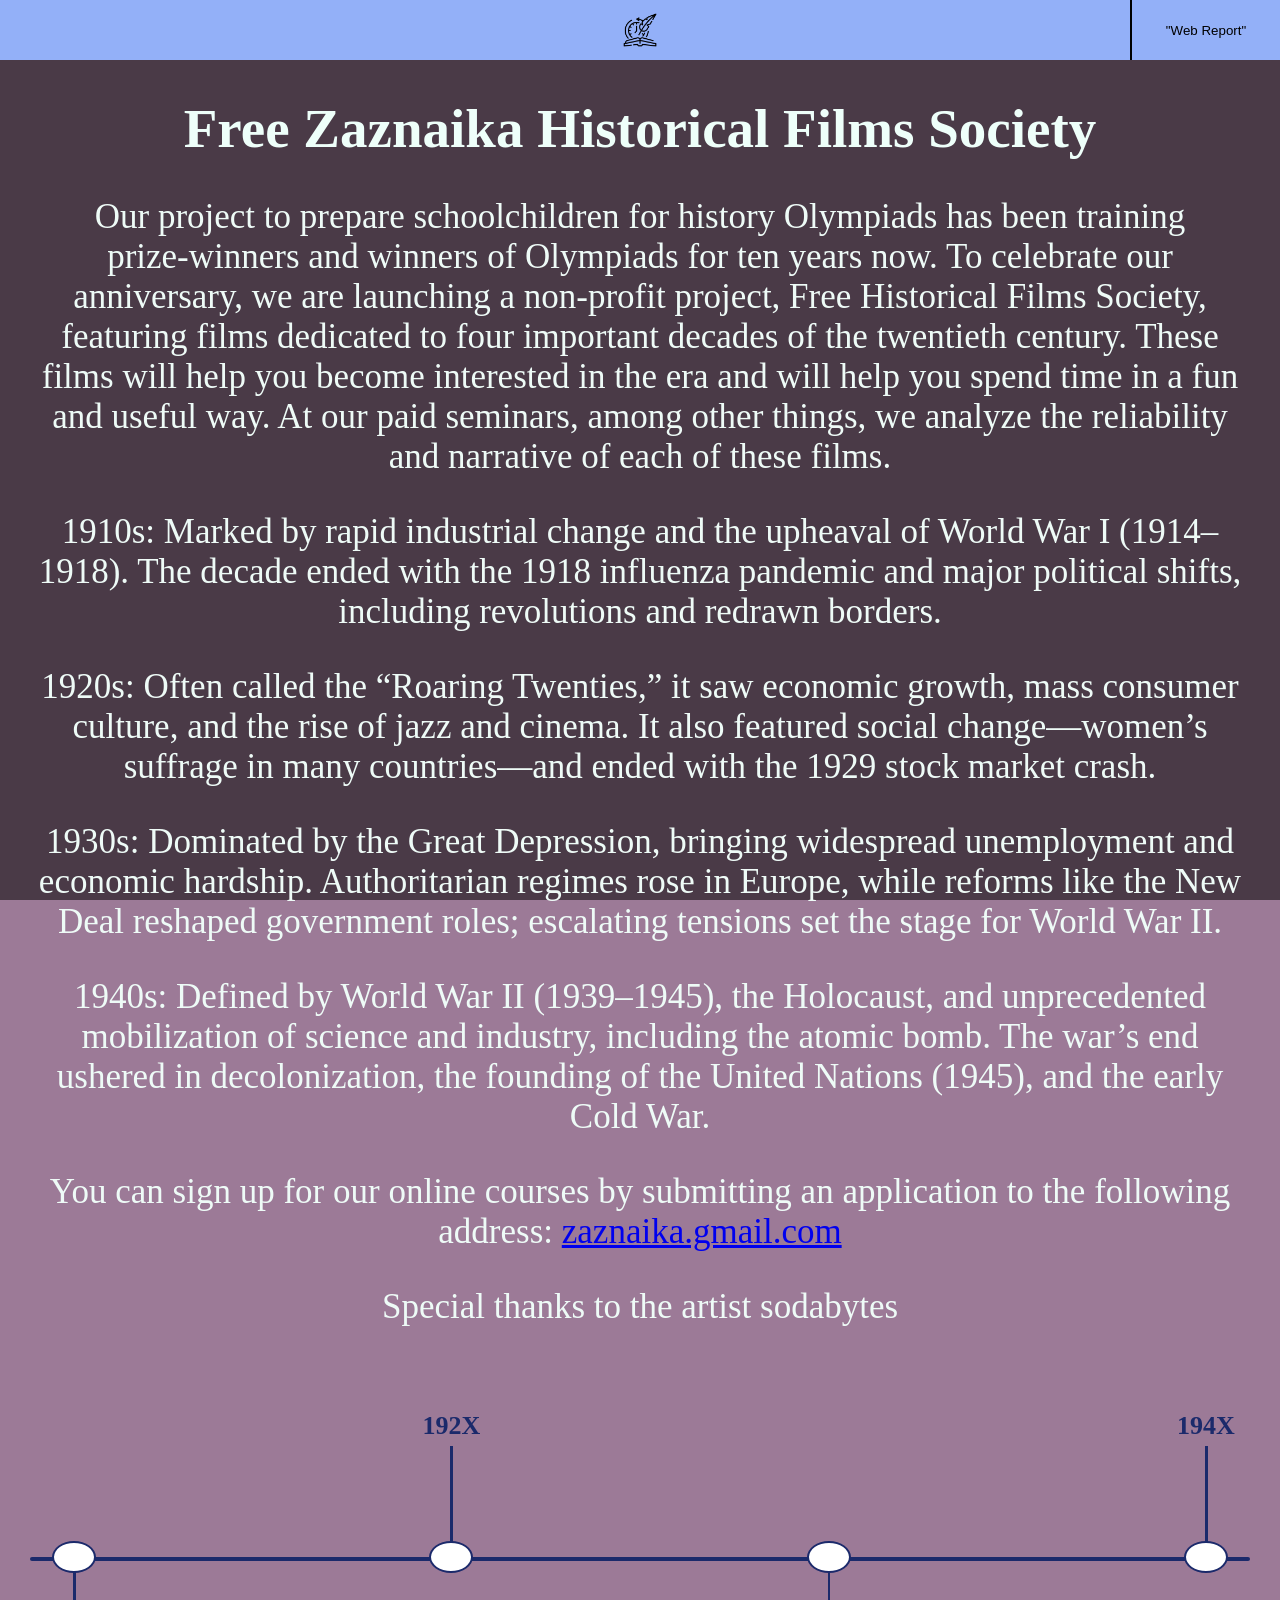
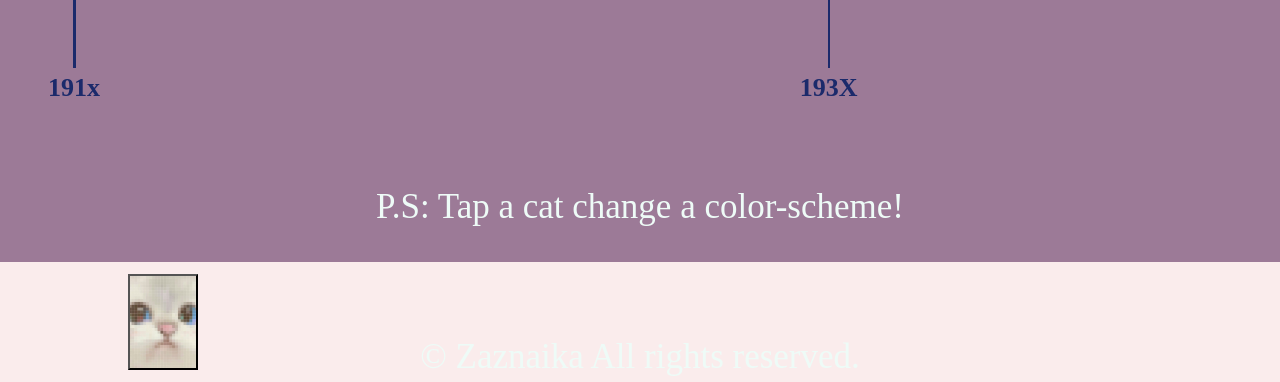
<file: index.html>
<!DOCTYPE html>
<html lang="en">

    <head>
      <script src="script.js" defer></script>
      <link rel="stylesheet" href="styles.css">
      <meta name="description" content="History Films">
      <meta name="keywords" content="">
      <link rel="icon" href="imageandvideo/time.png" type="image/png" sizes = 32x32>
      <title>FZHFS</title>


    </head>
  <body>
    <div class = "wrap">
      <img src="imageandvideo/time.png" alt="Logo">
      <button type = "button">"Web Report" </button>
    </div>
    <h1> Free Zaznaika Historical Films Society</h1>
    <p> Our project to prepare schoolchildren for history Olympiads has been training prize‑winners and winners of Olympiads for ten years now.
 To celebrate our anniversary, we are launching a non‑profit project, Free Historical Films Society, featuring films dedicated to four important decades of the twentieth century. These films will help you become interested in the era and will help you spend time in a fun and useful way. At our paid seminars, among other things, we analyze the reliability and narrative of each of these films.
    </p>
    <p>
      1910s: Marked by rapid industrial change and the upheaval of World War I (1914–1918). The decade ended with the 1918 influenza pandemic and major political shifts, including revolutions and redrawn borders.
    </p>
    <p>
      1920s: Often called the “Roaring Twenties,” it saw economic growth, mass consumer culture, and the rise of jazz and cinema. It also featured social change—women’s suffrage in many countries—and ended with the 1929 stock market crash.
    </p>
    <p>
      1930s: Dominated by the Great Depression, bringing widespread unemployment and economic hardship. Authoritarian regimes rose in Europe, while reforms like the New Deal reshaped government roles; escalating tensions set the stage for World War II.
    </p>
    <p>
      1940s: Defined by World War II (1939–1945), the Holocaust, and unprecedented mobilization of science and industry, including the atomic bomb. The war’s end ushered in decolonization, the founding of the United Nations (1945), and the early Cold War.
    </p>
    <p>
      You can sign up for our online courses by submitting an application to the following address: <a href = "https://www.youtube.com/watch?v=dQw4w9WgXcQ"> zaznaika.gmail.com</a> 
    </p>
    <p>
      Special thanks to the artist sodabytes
    </p>
    
   <video 
    class="video-bg" 
    autoplay muted loop playsinline
    preload="auto">
    <source src="imageandvideo/c.mp4" type="video/mp4">
  </video>

   <div class="overlay"></div>
    <div class = "timeline-wrapper">
      <div class = "timeline">  
        <div class = "line"> </div>
          <div class = "item">
            <a class = "dot" href = "revolution.html"></a>  
            <span class = "stem down"></span>
            <span class = "year down">191x</span>
          </div>
          <div class = "item">
            <a class = "dot" href = "roaring.html"></a>  
            <span class = "stem up"></span>
            <span class = "year up">192X</span>
          </div>
          <div class = "item">
            <a class = "dot" href = "dark.html"></a>  
            <span class = "stem down"></span>
            <span class = "year down">193X</span>
          </div>
          <div class = "item">
            <a class = "dot" href = "war.html"></a>  
            <span class = "stem up"></span>
            <span class = "year up">194X</span>
          </div>
      </div>
    </div>
    <p>
       P.S: Tap a cat change a color-scheme!
    </p>
    <div class = "wrapper">
        <button class = "fotter_button">
        </button>
        <footer class = "footer_text">
           <p>© Zaznaika All rights reserved.</p>
       </footer>
    </div>
    
  </body>
</file>
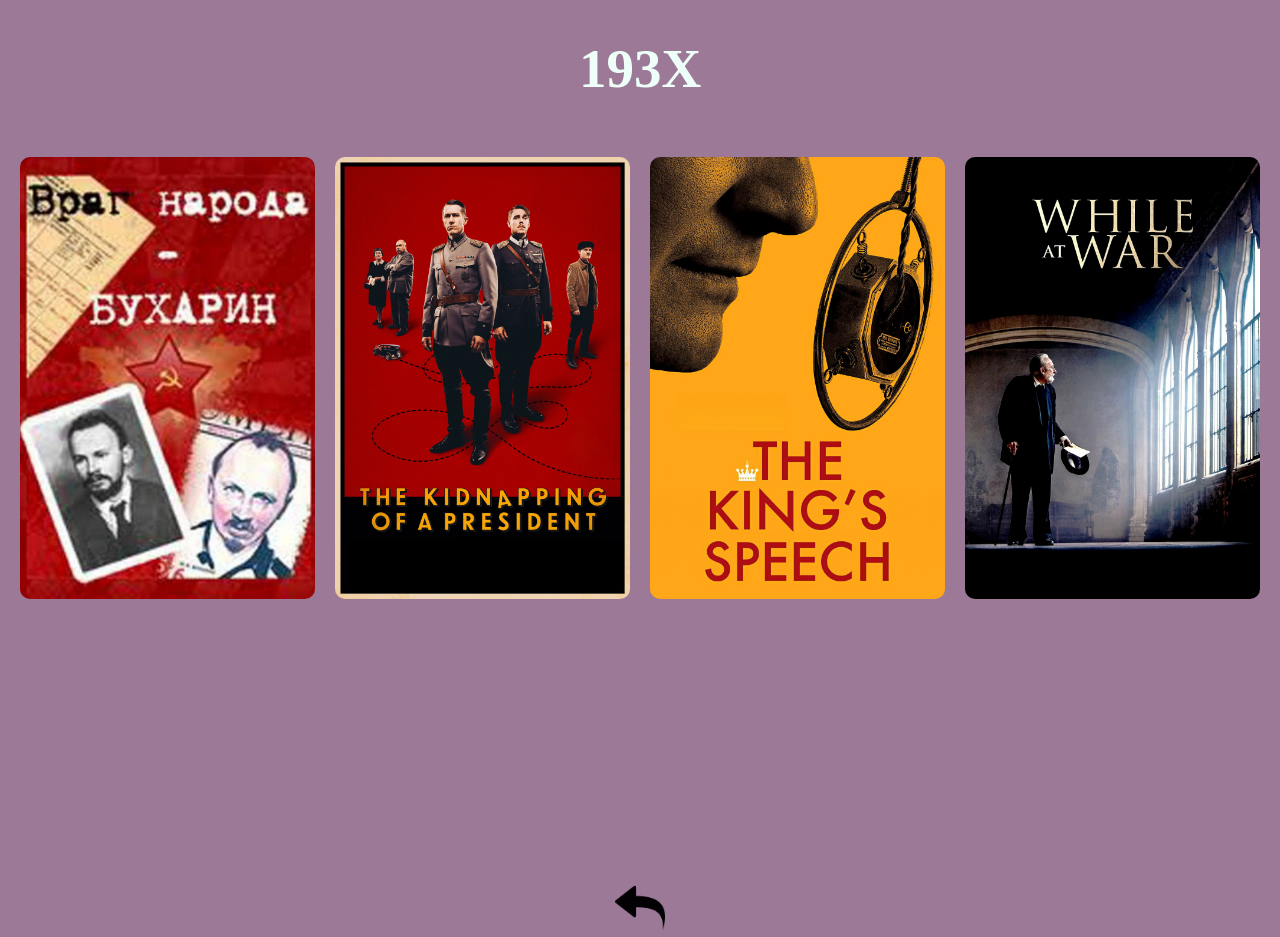
<file: dark.html>
<!DOCTYPE html>
<html lang="en">
    <head>
       <script src =  "script.js"></script> 
       <script src="1917.js" defer></script>
       <link rel="stylesheet" href="styles.css" />
       <link rel="stylesheet" href="popup.css" />
        <meta name="description" content="все плохо">
        <meta name="keywords" content=" ">
        <link rel="icon" href="imageandvideo/time.png" type="image/png" sizes = 32x32>
        <title>193S</title>

    <body>
    <h1> 193X</h1>
    <audio src="lou.mp3" autoplay loop></audio>
    <div class="picturegrid">
        <img src="imageandvideo/100.jpg" alt="Image 1" class = "open_popup" data-popup = "popup-1">
        <img src="imageandvideo/200.jpg" alt="Image 2" class = "open_popup" data-popup = "popup-2">
        <img src="imageandvideo/300.jpg" alt="Image 3" class = "open_popup"  data-popup = "popup-3">   
        <img src="imageandvideo/400.jpg" alt="Image 4" class = "open_popup" data-popup = "popup-4">
    </div>
    <a href = "index.html" class = "wrapper_row">  
        <img src="imageandvideo/1453.png" alt="Image 1">
    </a>
    <div class = "popup" id = popup-1>
        <div class = "popup_container">
            <div class = "popup_body">
                <h3>
                   Bukharin: Enemy of the People
                </h3>
                <h4>
                    Year: 1991 <br>
                    Director: Leonid Maryagin <br>
                    Country: USSR <br>
                    About: The third Moscow process <br>
                    Poster: MosFilm <br>
                    Where to watch: <a href="https://www.youtube.com/watch?v=3etV1Wr_qzo&t=4319s"> Youtube </a>
                <h4>
                <img src="imageandvideo/100.jpg">
                <div class = "popup_close">
                    &#10006
                </div>

            </div>
        </div>
    </div>
    <div class = "popup" id = popup-2>
        <div class = "popup_container">
            <div class = "popup_body">
                <h3>
                    The Kidnapping of a President
                </h3>
                <h4>
                    Year: 2026 <br>
                    Director: Samuli Valkama <br>
                    Country: Finland <br>
                    About: The 1930 kidnapping of Finnish president Ståhlberg <br>
                    Poster: Amazon Images <br>
                    Where to watch: Finnish cinemas
                <h4>
                <img src="imageandvideo/200.jpg">
                <div class = "popup_close">
                    &#10006
                </div>


            </div>
        </div>
    </div>
    <div class = "popup" id = popup-3>
        <div class = "popup_container">
            <div class = "popup_body">
                <h3>
                    The King’s Speech
                </h3>
                <h4>
                    Year: 2010  <br>
                    Director: Tom Hooper <br>
                    Country: UK <br>
                    About: The deliverance of King George VI of Great Britain from stuttering with the help of speech therapist Lionel Logue.  <br>
                    Poster: IMP Awards <br>
                    Where to watch: <a href="https://tv.apple.com/fi/movie/the-kings-speech/umc.cmc.2zai2umf3u707ehtouwgu2wye?playableId=tvs.sbd.9001%3A1217954398"> Apple TV </a>
                <h4>
                <img src="imageandvideo/300.jpg">
                <div class = "popup_close">
                    &#10006
                </div>


            </div>
        </div>
    </div>
     </div>
    <div class = "popup" id = popup-4>
        <div class = "popup_container">
            <div class = "popup_body">
                <h3>
                    While at War
                </h3>
                <h4>
                    Year: 2019 <br>
                    Director: Alejandro Amenábar <br>
                    Country: Spain <br>
                    About:  In the early days of the military rebellion that began the Spanish Civil War, writer Miguel de Unamuno supports the uprising in the hope that the prevailing political chaos will end.  <br>
                    Poster: Movistarplus <br>
                    Where to watch: <a href="https://www.amazon.com/gp/video/detail/amzn1.dv.gti.019a63c4-a074-42a6-8c2a-26cccfc6e8e8?tag=justusqxg9-20&token=ADE07EB7B9E7DB86DEEEF0D5D4FC5F0B5FB44D3F"> Amazon US </a>
                <h4>
                <img src="imageandvideo/400.jpg">
                <div class = "popup_close">
                    &#10006
                </div>

            </div>
        </div>
    </div>
     </div>
     </div>

    </body>
</file>
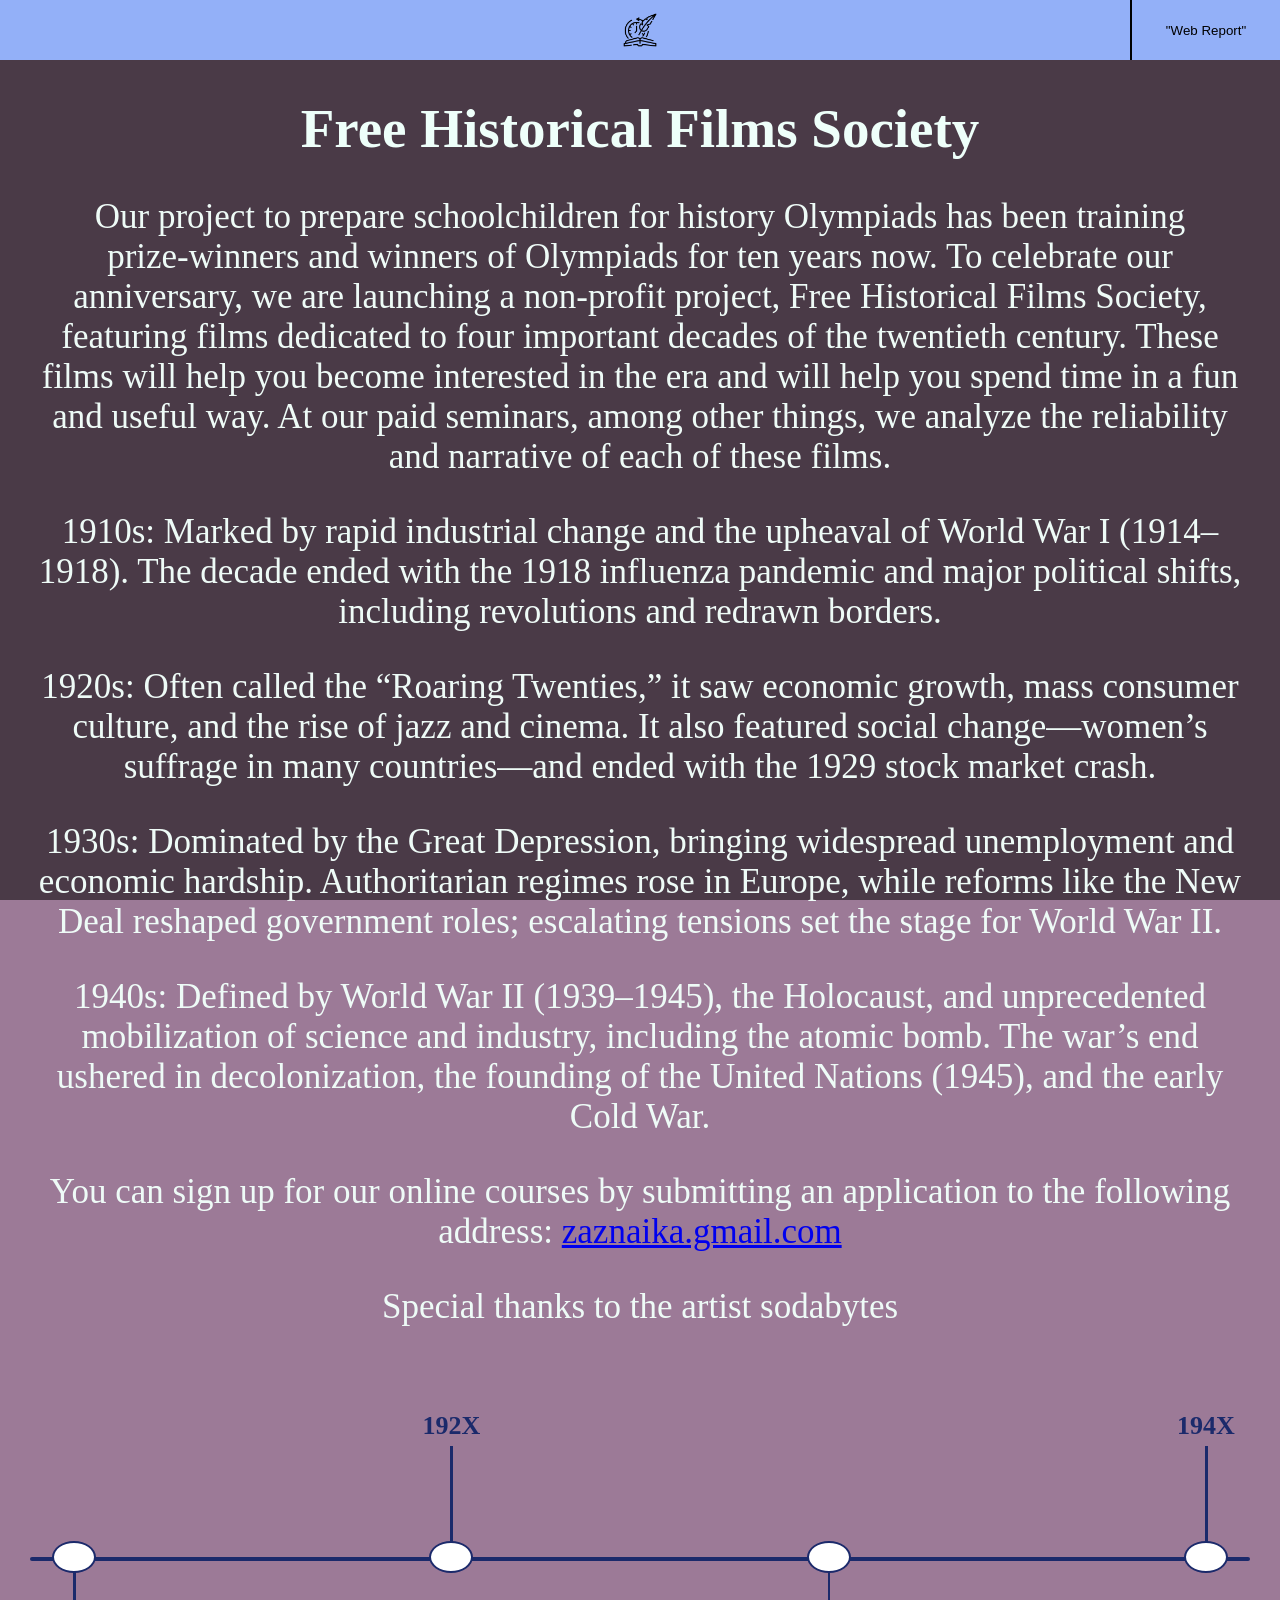
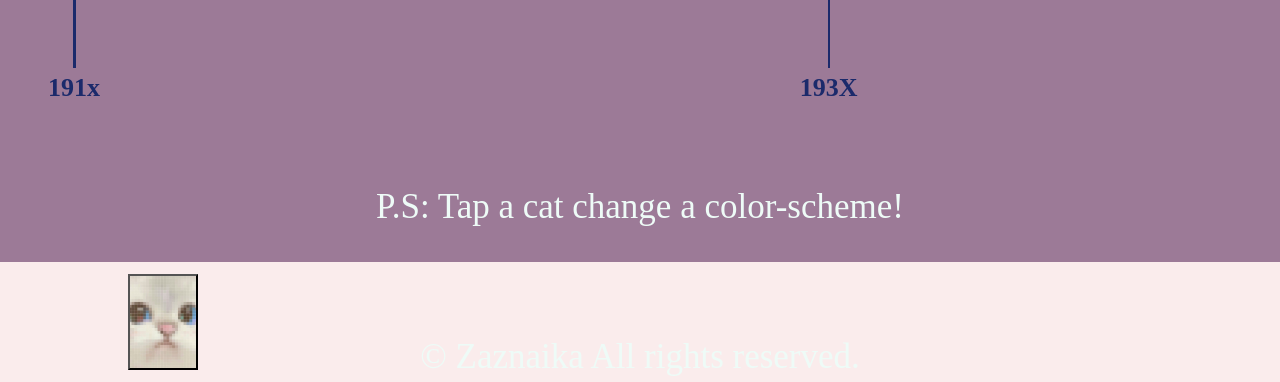
<file: main.html>
<!DOCTYPE html>
<html lang="en">

    <head>
      <script src="script.js" defer></script>
      <link rel="stylesheet" href="styles.css" />
      <meta name="description" content="убить себя">
      <meta name="keywords" content="карибский кризис, революция 1917 года, идите вы все нафиг">
      <link rel="icon" href="imageandvideo/time.png" type="image/png" sizes = 32x32>
      <title>Stupid website, man</title>


    </head>
  <body>
    <div class = "wrap">
      <img src="imageandvideo/time.png" alt="Logo">
      <button type = "button">"Web Report" </button>
    </div>
    <h1> Free Historical Films Society</h1>
    <p> Our project to prepare schoolchildren for history Olympiads has been training prize‑winners and winners of Olympiads for ten years now.
 To celebrate our anniversary, we are launching a non‑profit project, Free Historical Films Society, featuring films dedicated to four important decades of the twentieth century. These films will help you become interested in the era and will help you spend time in a fun and useful way. At our paid seminars, among other things, we analyze the reliability and narrative of each of these films.
    </p>
    <p>
      1910s: Marked by rapid industrial change and the upheaval of World War I (1914–1918). The decade ended with the 1918 influenza pandemic and major political shifts, including revolutions and redrawn borders.
    </p>
    <p>
      1920s: Often called the “Roaring Twenties,” it saw economic growth, mass consumer culture, and the rise of jazz and cinema. It also featured social change—women’s suffrage in many countries—and ended with the 1929 stock market crash.
    </p>
    <p>
      1930s: Dominated by the Great Depression, bringing widespread unemployment and economic hardship. Authoritarian regimes rose in Europe, while reforms like the New Deal reshaped government roles; escalating tensions set the stage for World War II.
    </p>
    <p>
      1940s: Defined by World War II (1939–1945), the Holocaust, and unprecedented mobilization of science and industry, including the atomic bomb. The war’s end ushered in decolonization, the founding of the United Nations (1945), and the early Cold War.
    </p>
    <p>
      You can sign up for our online courses by submitting an application to the following address: <a href = https://www.youtube.com/watch?v=dQw4w9WgXcQ> zaznaika.gmail.com</a> 
    </p>
    <p>
      Special thanks to the artist sodabytes
    </p>
    
   <video 
    class="video-bg" 
    autoplay muted loop playsinline
    preload="auto">
    <source src="imageandvideo/c.mp4" type="video/mp4">
  </video>

   <div class="overlay"></div>
    <div class = "timeline-wrapper">
      <div class = "timeline">  
        <div class = "line"> </div>
          <div class = "item">
            <a class = "dot" href = "revolution.html"></a>  
            <span class = "stem down"></span>
            <span class = "year down">191x</span>
          </div>
          <div class = "item">
            <a class = "dot" href = "roaring.html"></a>  
            <span class = "stem up"></span>
            <span class = "year up">192X</span>
          </div>
          <div class = "item">
            <a class = "dot" href = "dark.html"></a>  
            <span class = "stem down"></span>
            <span class = "year down">193X</span>
          </div>
          <div class = "item">
            <a class = "dot" href = "war.html"></a>  
            <span class = "stem up"></span>
            <span class = "year up">194X</span>
          </div>
      </div>
    </div>
    <p>
       P.S: Tap a cat change a color-scheme!
    </p>
    <div class = "wrapper">
        <button class = "fotter_button">
        </button>
        <footer class = "footer_text">
           <p>© Zaznaika All rights reserved.</p>
       </footer>
    </div>
    
  </body>
</file>
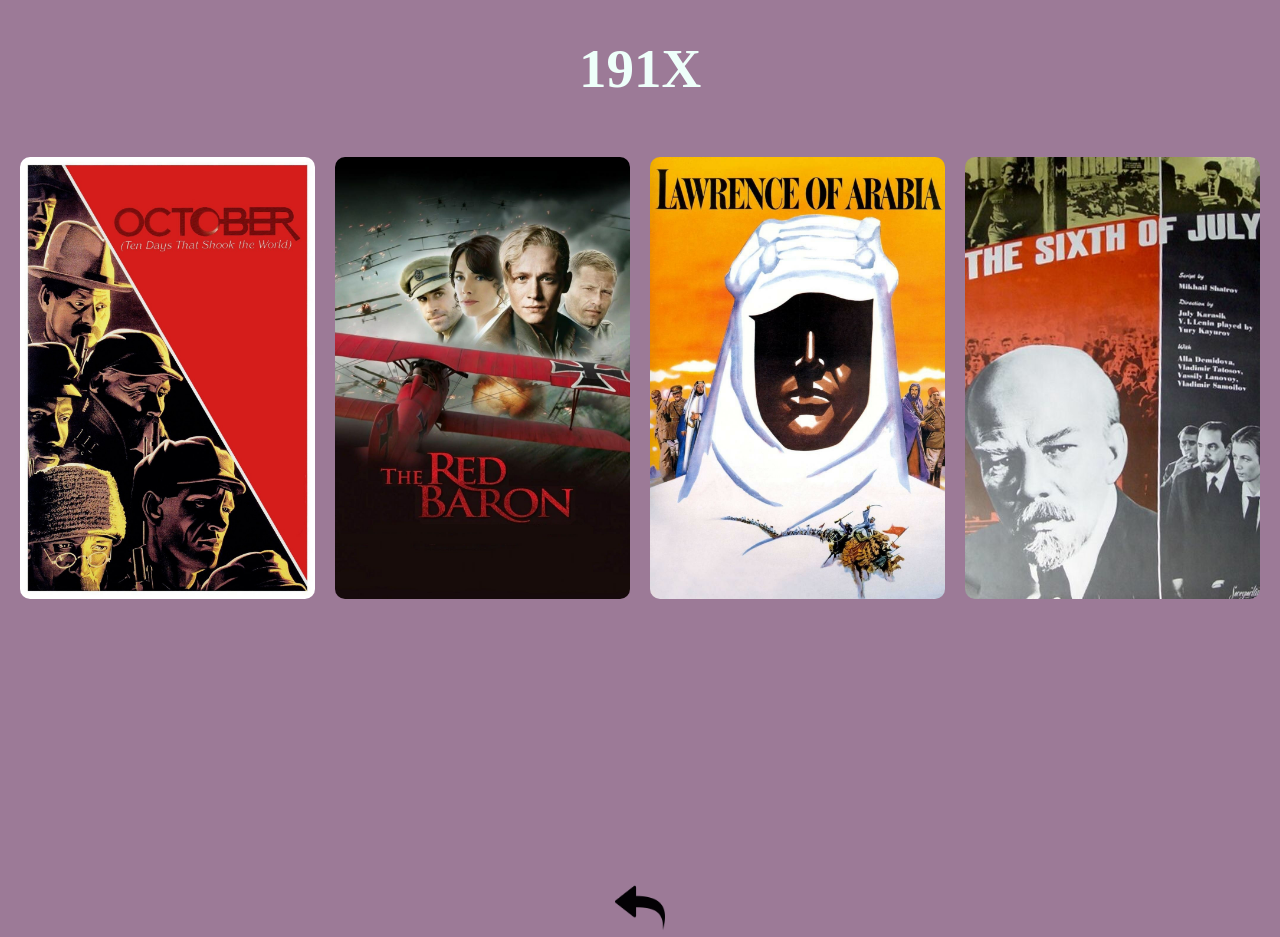
<file: revolution.html>
<!DOCTYPE html>
<html lang="en">
    <head>
       <script src =  "script.js"></script> 
       <script src="1917.js" defer></script>
       <link rel="stylesheet" href="styles.css" />
       <link rel="stylesheet" href="popup.css" />
        <meta name="description" content="историчесеие фильм посвященные революции 1917 года">
        <meta name="keywords" content="революция 1917 года, керенский, корнилов, ленин, чернов, троцкий, большевики, эсеры, меньшевики">
        <link rel="icon" href="imageandvideo/time.png" type="image/png" sizes = 32x32>
        <title>191S</title>

    </head>
    <body>
    <h1> 191X</h1>
    <audio src="music.mp3" autoplay loop></audio>
    <div class="picturegrid">
        <img src="imageandvideo/1.jpg" alt="Image 1" class = "open_popup" data-popup = "popup-1">
        <img src="imageandvideo/2.jpg" alt="Image 2" class = "open_popup" data-popup = "popup-2">
        <img src="imageandvideo/3.jpg" alt="Image 3" class = "open_popup"  data-popup = "popup-3">   
        <img src="imageandvideo/4.jpg" alt="Image 4" class = "open_popup" data-popup = "popup-4">
    </div>
    <a href = "index.html" class = "wrapper_row">  
        <img src="imageandvideo/1453.png" alt="Image 1">
    </a>
    <div class = "popup" id = popup-1>
        <div class = "popup_container">
            <div class = "popup_body">
                <h3>
                    October: <br> Ten Days That Shook the World
                </h3>
                <h4>
                    Year: 1927 <br>
                    Director: Eisenstein <br>
                    Country: USSR <br>
                    About: October Revolution 1917 year <br>
                    Poster: Wikimedia Commons <br>
                    Where to watch: <a href="https://www.youtube.com/watch?v=qzGWtXFa018&t=2043s"> Youtube </a>
                <h4>
                <img src="imageandvideo/1.jpg">
                <div class = "popup_close">
                    &#10006
                </div>

            </div>
        </div>
    </div>
    <div class = "popup" id = popup-2>
        <div class = "popup_container">
            <div class = "popup_body">
                <h3>
                    The Red Baron
                </h3>
                <h4>
                    Year: 2008 <br>
                    Director: Nikolai Müllerschön <br>
                    Country: Germany <br>
                    About: About Manfred Albrecht Freiherr von Richthofen during the First World War. <br>
                    Poster: MoviePosterDB <br>
                    Where to watch: <a href="https://www.amazon.com/gp/video/detail/amzn1.dv.gti.dab9e003-ae01-efe3-bd1f-03df85d273fb?tag=justusqxg9-20&token=ADE07EB7B9E7DB86DEEEF0D5D4FC5F0B5FB44D3F"> Amazon </a>
                <h4>
                <img src="imageandvideo/2.jpg">
                <div class = "popup_close">
                    &#10006
                </div>


            </div>
        </div>
    </div>
    <div class = "popup" id = popup-3>
        <div class = "popup_container">
            <div class = "popup_body">
                <h3>
                    Lawrence of Arabia 
                </h3>
                <h4>
                    Year: 1962 <br>
                    Director: David Lean <br>
                    Country: USA <br>
                    About: An epic about the adventures of Thomas Lawrence in the Middle East during the Great War. <br>
                    Poster: IMP Awards <br>
                    Where to watch: <a href="https://tv.apple.com/fi/movie/lawrence-of-arabia/umc.cmc.2s4go74gbzljtyng2w5isg0ny?playableId=tvs.sbd.9001%3A553393798"> Apple TV </a>
                <h4>
                <img src="imageandvideo/3.jpg">
                <div class = "popup_close">
                    &#10006
                </div>


            </div>
        </div>
    </div>
     </div>
    <div class = "popup" id = popup-4>
        <div class = "popup_container">
            <div class = "popup_body">
                <h3>
                    The Sixth of July
                </h3>
                <h4>
                    Year: 1968 <br>
                    Director: Yuli Karasik <br>
                    Country: USSR <br>
                    About: The Left Socialist‑Revolutionary uprising <br>
                    Poster: MosFilm <br>
                    Where to watch: <a href="https://www.youtube.com/watch?v=LgB_xnOFUNo"> Youtube </a>
                <h4>
                <img src="imageandvideo/4.jpg">
                <div class = "popup_close">
                    &#10006
                </div>

            </div>
        </div>
    </div>
     </div>
     </div>

    </body>
</file>
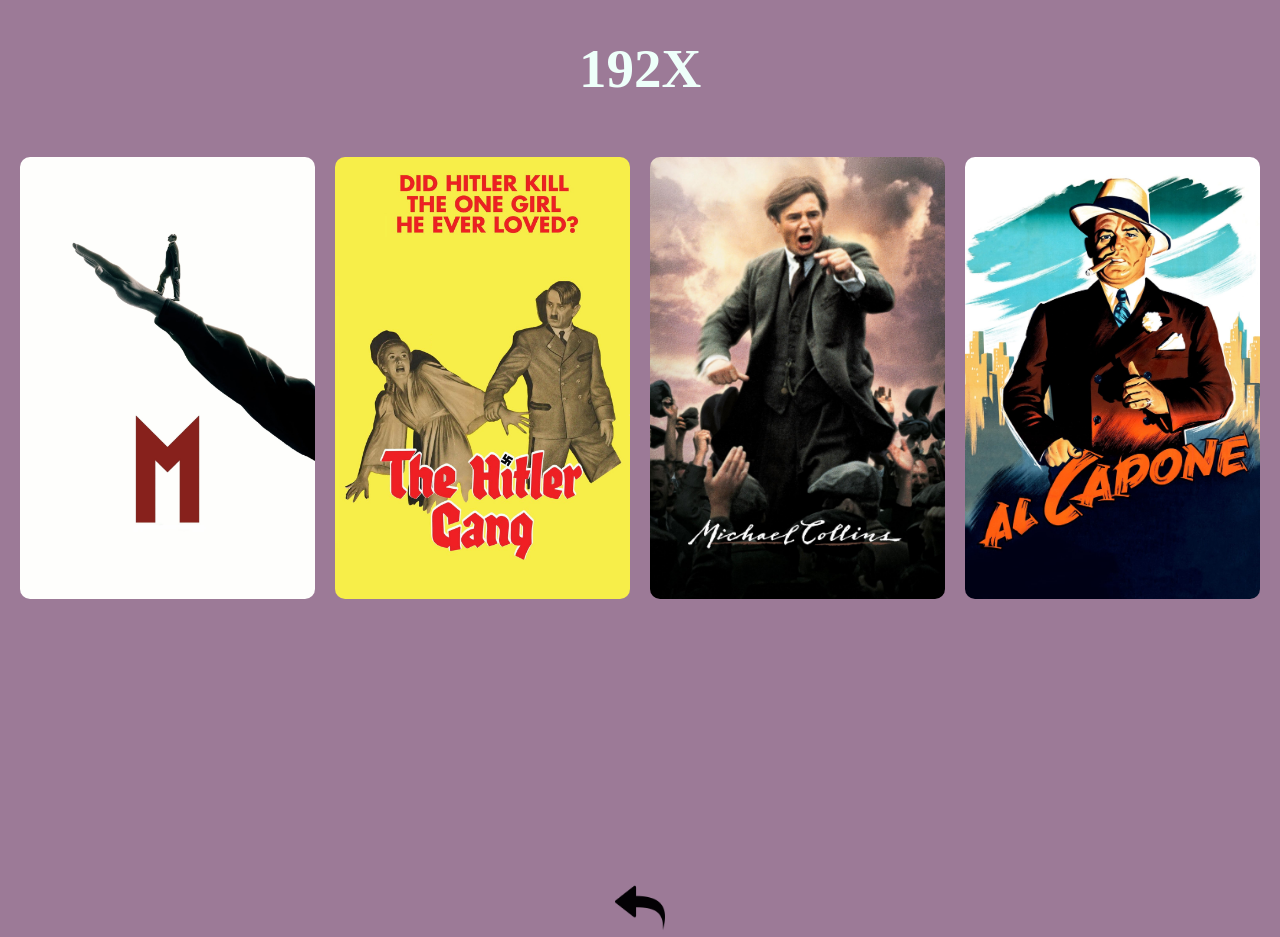
<file: roaring.html>
<!DOCTYPE html>
<html lang="en">
    <head>
       <script src =  "script.js"></script> 
       <script src="1917.js" defer></script>
       <link rel="stylesheet" href="styles.css" />
       <link rel="stylesheet" href="popup.css" />
        <meta name="description" content="мусолииини">
        <meta name="keywords" content=" ">
        <link rel="icon" href="imageandvideo/time.png" type="image/png" sizes = 32x32>
        <title>192S</title>

    <body>
    <h1> 192X</h1>
    <audio src="banana.mp3" autoplay loop></audio>
    <div class="picturegrid">
        <img src="imageandvideo/10.jpg" alt="Image 1" class = "open_popup" data-popup = "popup-1">
        <img src="imageandvideo/20.jpg" alt="Image 2" class = "open_popup" data-popup = "popup-2">
        <img src="imageandvideo/30.jpg" alt="Image 3" class = "open_popup"  data-popup = "popup-3">   
        <img src="imageandvideo/40.jpg" alt="Image 4" class = "open_popup" data-popup = "popup-4">
    </div>
    <a href = "index.html" class = "wrapper_row">  
        <img src="imageandvideo/1453.png" alt="Image 1">
    </a>
    <div class = "popup" id = popup-1>
        <div class = "popup_container">
            <div class = "popup_body">
                <h3>
                    Mussolini: Son of the Century
                </h3>
                <h4>
                    Year: 2024 <br>
                    Director: Joe Wright <br>
                    Country: Italy <br>
                    About: The rise of Benito Mussolini and the birth of fascism in Italy <br>
                    Poster: Wikimedia Commons <br>
                    Where to watch: <a href="https://mubi.com/en/fi/series/mussolini-son-of-the-century"> MUBI US </a>
                <h4>
                <img src="imageandvideo/10.jpg">
                <div class = "popup_close">
                    &#10006
                </div>

            </div>
        </div>
    </div>
    <div class = "popup" id = popup-2>
        <div class = "popup_container">
            <div class = "popup_body">
                <h3>
                    The Hitler Gang
                </h3>
                <h4>
                    Year: 1944 <br>
                    Director: John Farrow <br>
                    Country: America <br>
                    About: Adolf Hitler’s rise from small-time politico to dictator of Germany. <br>
                    Poster: Heritage Auction <br>
                    Where to watch: <a href="https://ok.ru/video/10165123222253"> OK </a>
                <h4>
                <img src="imageandvideo/20.jpg">
                <div class = "popup_close">
                    &#10006
                </div>


            </div>
        </div>
    </div>
    <div class = "popup" id = popup-3>
        <div class = "popup_container">
            <div class = "popup_body">
                <h3>
                    Michael Collins
                </h3>
                <h4>
                    Year: 1996 <br>
                    Director: Neil Jordan <br>
                    Country: Ireland <br>
                    About: Michael Collins, a leading figure in the early-20th-century Irish struggle for independence against the United Kingdom.  <br>
                    Poster: IMP Awards <br>
                    Where to watch: <a href="https://tv.apple.com/fi/movie/michael-collins/umc.cmc.5o4wfqa8z471kf37gy8ctrrt3?at=1000l3V2&ct=letterboxd_tv&itscg=30200&itsct=justwatch_tv&playableId=tvs.sbd.9001%3A623021351"> Apple TV </a>
                <h4>
                <img src="imageandvideo/30.jpg">
                <div class = "popup_close">
                    &#10006
                </div>


            </div>
        </div>
    </div>
     </div>
    <div class = "popup" id = popup-4>
        <div class = "popup_container">
            <div class = "popup_body">
                <h3>
                    Al Capone
                </h3>
                <h4>
                    Year: 1959 <br>
                    Director: Richard Wilson <br>
                    Country: USA <br>
                    About: The life of Al Capone  <br>
                    Poster: Wikimedia <br>
                    Where to watch: <a href="https://tv.apple.com/fi/movie/al-capone/umc.cmc.6wucf0ww8t8beqvcqbrowhusl?playableId=tvs.sbd.9001%3A600747550&at=1000l3V2&ct=letterboxd_tv&itsct=justwatch_tv&itscg=30200"> Apple TV </a>
                <h4>
                <img src="imageandvideo/40.jpg">
                <div class = "popup_close">
                    &#10006
                </div>

            </div>
        </div>
    </div>
     </div>
     </div>

    </body>
</file>
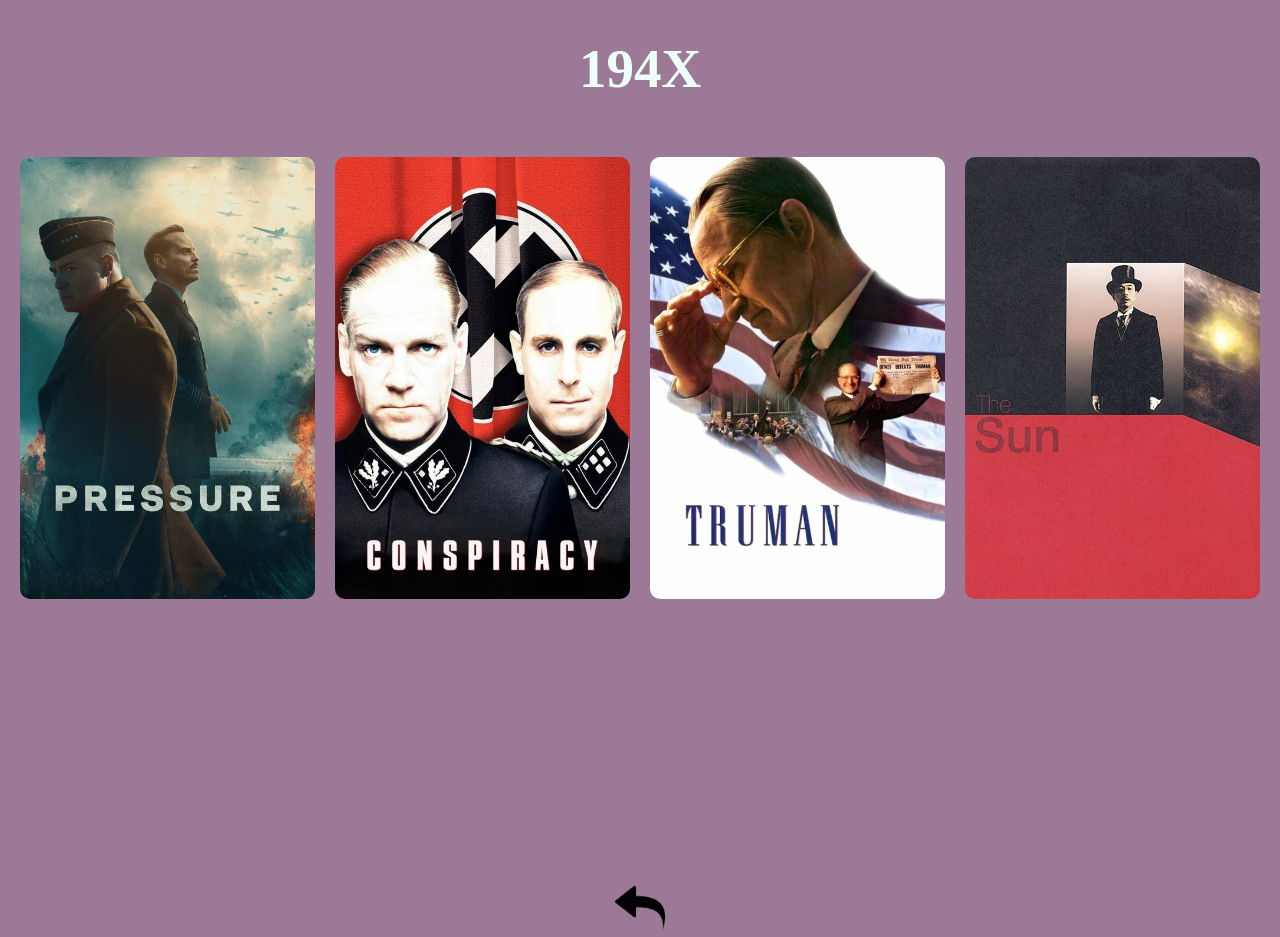
<file: war.html>
<!DOCTYPE html>
<html lang="en">
    <head>
       <script src =  "script.js"></script> 
       <script src="1917.js" defer></script>
       <link rel="stylesheet" href="styles.css" />
       <link rel="stylesheet" href="popup.css" />
        <meta name="description" content="мусолииини">
        <meta name="keywords" content=" ">
        <link rel="icon" href="imageandvideo/time.png" type="image/png" sizes = 32x32>
        <title>194S</title>

    <body>
    <h1> 194X</h1>
    <audio src="bc.mp3" autoplay loop></audio>
    <div class="picturegrid">
        <img src="imageandvideo/1000.jpg" alt="Image 1" class = "open_popup" data-popup = "popup-1">
        <img src="imageandvideo/2000.jpg" alt="Image 2" class = "open_popup" data-popup = "popup-2">
        <img src="imageandvideo/3000.jpg" alt="Image 3" class = "open_popup"  data-popup = "popup-3">   
        <img src="imageandvideo/4000.jpg" alt="Image 4" class = "open_popup" data-popup = "popup-4">
    </div>
    <a href = "index.html" class = "wrapper_row">  
        <img src="imageandvideo/1453.png" alt="Image 1">
    </a>
    <div class = "popup" id = popup-1>
        <div class = "popup_container">
            <div class = "popup_body">
                <h3>
                    Pressure
                </h3>
                <h4>
                    Year: 2026 <br>
                    Director: Anthony Maras <br>
                    Country: UK <br>
                    About: In June 1944, the Allied forces’ command is preparing for the landing in Normandy. Due to the failure and losses suffered by soldiers during the exercises, Commander Dwight Eisenhower is concerned about the preparations for the operation. On June 2, meteorologist James Stagg is summoned to the command headquarters. <br>
                    Poster: Working Title Films <br>
                    Where to watch: <a href="https://www.amazon.com/gp/video/detail/amzn1.dv.gti.2f44fd48-87c0-4de1-8b1c-51acb72cae8f?tag=justusqxg9-20&token=ADE07EB7B9E7DB86DEEEF0D5D4FC5F0B5FB44D3F"> Amazon Video </a>
                <h4>
                <img src="imageandvideo/1000.jpg">
                <div class = "popup_close">
                    &#10006
                </div>

            </div>
        </div>
    </div>
    <div class = "popup" id = popup-2>
        <div class = "popup_container">
            <div class = "popup_body">
                <h3>
                    Conspiracy
                </h3>
                <h4>
                    Year: 2001 <br>
                    Director: Frank Pierson <br>
                    Country: UK <br>
                    About: The Wannsee Conference on January 20, 1942 <br>
                    Poster: WikiMedia <br>
                    Where to watch: <a href="https://www.amazon.com/gp/video/detail/amzn1.dv.gti.93588236-333d-4a65-aedd-00291c27f4c6?tag=justusqxg9-20&token=ADE07EB7B9E7DB86DEEEF0D5D4FC5F0B5FB44D3F"> Amazon video </a>
                <h4>
                <img src="imageandvideo/2000.jpg">
                <div class = "popup_close">
                    &#10006
                </div>


            </div>
        </div>
    </div>
    <div class = "popup" id = popup-3>
        <div class = "popup_container">
            <div class = "popup_body">
                <h3>
                    Truman
                </h3>
                <h4>
                    Year: 1995 <br>
                    Director: Frank Pierson <br>
                    Country: USA <br>
                    About: Truman's presidency  <br>
                    Poster: WikiSource <br>
                    Where to watch: <a href="https://www.youtube.com/watch?v=sP3NkQTkMuo"> YouTube </a>
                <h4>
                <img src="imageandvideo/3000.jpg">
                <div class = "popup_close">
                    &#10006
                </div>


            </div>
        </div>
    </div>
     </div>
    <div class = "popup" id = popup-4>
        <div class = "popup_container">
            <div class = "popup_body">
                <h3>
                The Sun
                </h3>
                <h4>
                    Year: 2005 <br>
                    Director: Aleksandr Sokurov <br>
                    Country: Russia <br>
                    About: A re-imagination of Japanese Emperor Hirohito’s final days in power as WWII draws to a close.e  <br>
                    Poster: KinoPoisk <br>
                    Where to watch: <a href="https://www.youtube.com/watch?v=3lLmE569-7A"> YouTube </a>
                <h4>
                <img src="imageandvideo/4000.jpg">
                <div class = "popup_close">
                    &#10006
                </div>

            </div>
        </div>
    </div>
     </div>
     </div>

    </body>
</file>
<file: styles.css>
body{
    background-color: #9c7a97;
    font-family: Helvetica, sans-serif;
    min-height: 100vh;
    margin: 0;
    padding-bottom: 120px; 
    box-sizing: border-box;
    position: relative;
    
}
h1{
   font-family: 'WorkSans', cursive;
   text-align: center;
   color: #eefffa;
    font-size: 55px;

  


}
p{
  font-family: 'WorkSans', cursive;   
   text-align: center;
   color: #eefbf7;
   margin-right: 30px;
   margin-left: 30px;
  font-size: 35px;

}
.timeline-wrapper{
  max-width: 1400px;
  margin: 60px auto;
  padding: 0 30px;
  font-family: 'Caveat', cursive;   
  color: #1b2a6b;
  box-sizing: border-box;
}
.timeline{
  box-sizing: border-box;
  position: relative;
  height: 340px;
}
.line{
  box-sizing: border-box;
  position: absolute;
  top: 50%;
  width: 100%;
  height: 4px;
  background-color: #1b2a6b;
  border-radius: 4px;
}
.item{
  box-sizing: border-box;
  position: absolute;
  top: 50%;
  width: 0px;
  height: 0px;
}
.dot{
  box-sizing: border-box;
  position: absolute;
  left: 0;
  top: 0;
  width: 44px;
  height: 32px;
  transform: translate(-50%, -50%);
  background: white;
  border: 2.5px solid #1b2a6b;
  border-radius: 50%;
  cursor: pointer;
  padding: 0;
  transition: transform 0.1s ease-in-out;
  transition: background-color 0.1s ease-in-out;
  z-index: 2; 
}
.dot:hover{
  transform: translate(-50%, -50%) scale(1.2);
  transform: translateX(-50%) translateY(-14px) scale(1.15);
  background-color: #1b2a6b;
  outline: none;

}
.dot:focus-visible{
  transform: translate(-50%, -50%) scale(1.2);
  transform: translateX(-50%) translateY(-14px) scale(1.15);
  background-color: #1b2a6b;
  outline: none;
}
.stem{
  box-sizing: border-box;
  position: absolute;
  left: -1px;
  width: 2.5px;
  height: 100px;
  background-color: #1b2a6b;
  transition: transform 0.1s ease-in-out;
}
.stem.up
{
  transform-origin: bottom;
  bottom: 11px;
}

.stem.down
{
  transform-origin: top;
  top: 11px;
}

.dot:hover ~ .stem,
  .dot:focus-visible ~ .stem {
    transform: scaleY(1.3);
  }

.year {
    position: absolute;
    left: 0;
    transform: translateX(-50%);
    font-size: 26px;
    font-weight: 700;
    white-space: nowrap;
    transition: transform 0.2s;
    user-select: none;
  }
.year.up {
    bottom: 116px;
}
.year.down {
    top: 116px;
}

 .dot:hover ~ .year.up,
   .dot:focus-visible ~ .year.up {
    transform: translateX(-50%) translateY(-14px) scale(1.15);
  }

 .dot:hover ~ .year.down,
   .dot:focus-visible ~ .year.down {
    transform: translateX(-50%) translateY(14px) scale(1.15);
  }
 .video-bg {
  position: fixed;
  top: 0;
  left: 0;
  width: 100%;
  height: 100%;
  object-fit: cover;   
  z-index: -1;   
  filter: brightness(0.7); 
}

.overlay {
      position: fixed;
      inset: 0;
      z-index: -1;
      background: #01000186;   
    }
  .overlayy {
      position: fixed;
      inset: 0;
      z-index: -1;
      background: #010001b3;   
    }
.picturegrid{
  display: grid;
  grid-template-columns: repeat(auto-fit, minmax(200px, 1fr));
  gap: 20px;
  padding: 20px;
}
.picturegrid img{
  width: 100%;
  height: 80px;
  height: auto;
  border-radius: 10px;
  transition: transform 0.2s ease-in-out;
  cursor: pointer;
}
.wrapper{
  position: absolute;
  left: 0;
  bottom: 0;
  width: 100%;
  height: 120px;
  background-color: #faedecfe;
  box-sizing: border-box;

}
.wrapper_row{
  display: block;
  position: absolute;
  bottom: 0px;
  text-align: center;
  left: 50%;
  transform: translateX(-50%);
}
.wrapper_row img
{
  height: 50px;
  width: 50px;   
}
.footer
{
  margin-top: auto;
  top: 13px;
  height: 80%;
  width: 5%;
  margin-left: 25%;
  margin-bottom: 10px;
  padding-left: 180px;
  position: relative;

}
.fotter_button
{
  margin-top: auto;
  height: 80%;
  width: 5%;
  margin-left: 10%;
  margin-top: 12px;
  padding-left: 60px;
  position: relative;
  background: url("imageandvideo/logo.jpg") center / cover no-repeat;
  cursor: pointer;
  
}

.footer_text{
  text-align: center;
  width: 100%;
  color: #02277d;
  margin: 0;
  position: absolute;
  left: 0;
  bottom: 5px;

}
.footer_text p {
  margin: 0;
}
.picturegrid img:hover
{
  transform: translate(-50%, -50%) scale(1.2);
  transform: translateX(25%) translateY(-14px) scale(1.15);
}
.wrap
{
  box-sizing: border-box;
   position: relative; 
  display: flex;
  width: 100%;
  height: 60px;
  flex-direction: row;
  background-color: #93b0f8;

}
.wrap img{
  box-sizing: border-box;
  position: absolute;
  left: 50%;
  top: 50%;
  transform: translate(-50%, -50%);
  height: 35px;
  width: 35px;
}
.wrap button
{
  box-sizing: border-box;
  margin-left: auto; 
  height: 100%;
  width: 150px;
  cursor: pointer;
  background-color: #93b0f8;
  border-top: none; 
  border-bottom: none;
  border-left: 2px solid #000000 ;
  border-right: none;
}
</file>
<file: popup.css>
.popup
{
    display: none;
    width: 100%;
    height: 100%;
    position: fixed;
    left: 0;
    top: 0;
    background-color: rgba(0, 0, 0, 0.57);
    z-index: 2;
}
.popup_container
{
    display: flex;
    width: 100%;
    height: 100%;
}
.popup_body
{
    margin: auto;
    width: 1000px;
    height: 700px;
    background-color: aliceblue;
    text-align: left;
    position: relative;
    border-radius: 10px;
    box-sizing: border-box;
}
.popup_body h3
{
    margin-left: 140px;
    margin-top: 70px;
    margin-right: 440px;
    margin-bottom: 60px;
    top: 20%;
    font-size: 45px;
    box-sizing: border-box;
} 
.popup_body h4
{
    margin-left: 60px;
    margin-right: 440px;
    font-size: 30px;
    box-sizing: border-box;
    margin-top: 0;
    margin-bottom: 70px;
    padding-bottom: 15px;
    
}
.popup_body img
{
    position: absolute;
    top: 10%;
    right: 10px;
    width: 373px;
    height: 80%;
    box-sizing: border-box;
}
.popup_close
{
    position: absolute;
    top: 0px;
    right: 10px;
    cursor: pointer;
    font-size: 21px;
    transition: color 0.1s ease-in-out;
}
.popup_close:hover
{
    color: red;
}
.popup.is-open
{
    display: flex;
}
</file>
